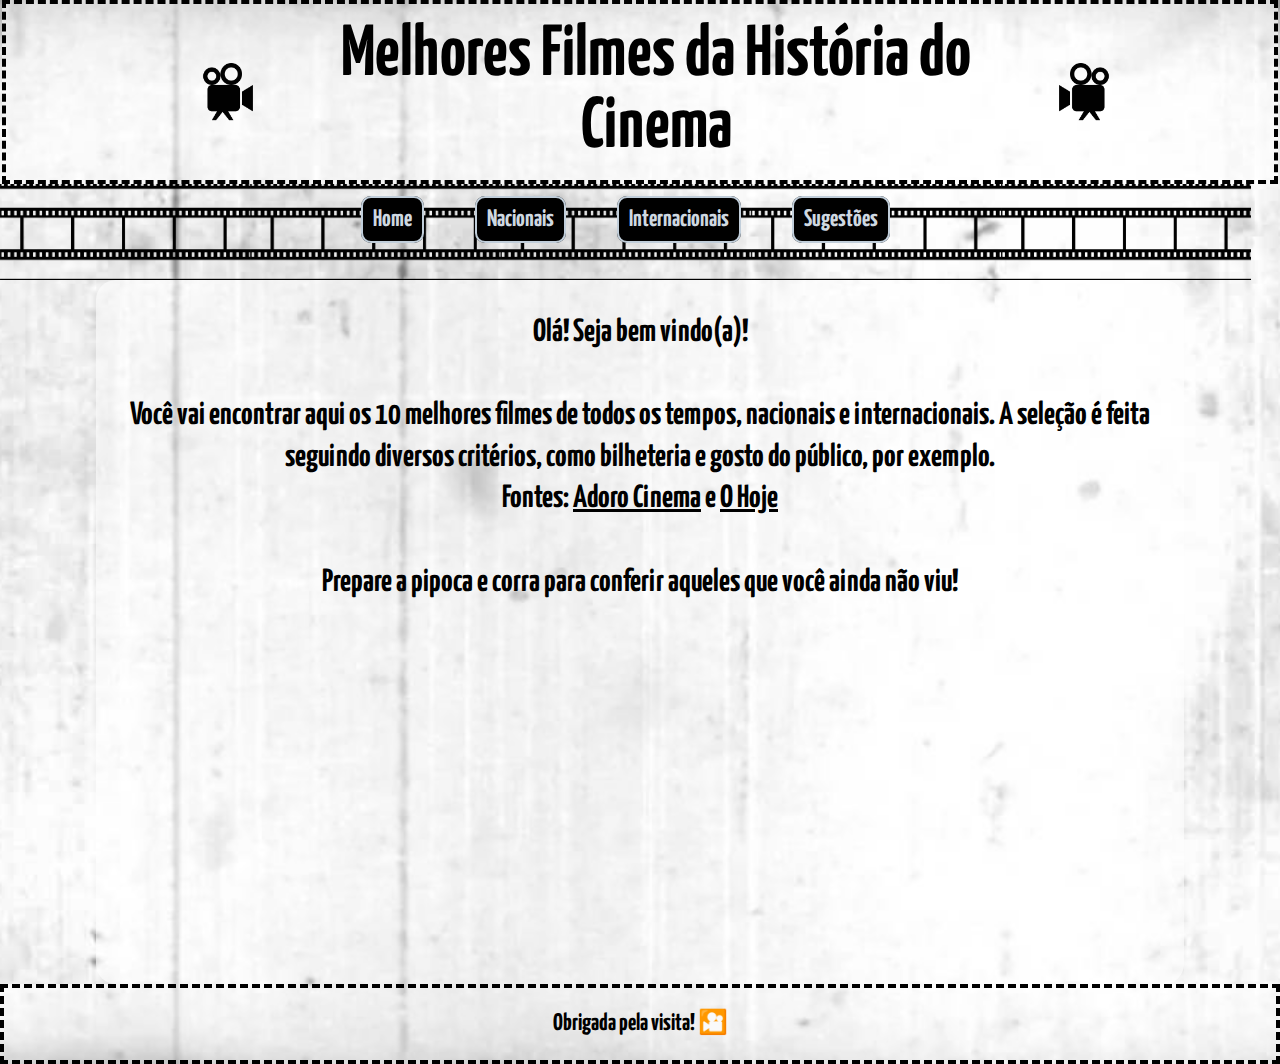
<file: index.html>
<!DOCTYPE html>
<html lang="en">

<head>
    <meta charset="UTF-8">
    <meta http-equiv="X-UA-Compatible" content="IE=edge">
    <meta name="viewport" content="width=device-width, initial-scale=1.0">
    <link rel="stylesheet" href="style/reset.css">
    <link rel="stylesheet" href="style/style.css">
    <link href="https://fonts.googleapis.com/css2?family=Comforter&family=Dancing+Script:wght@700&family=Lobster&family=Luckiest+Guy&family=Noto+Sans+SC&family=Satisfy&family=Titan+One&family=Yanone+Kaffeesatz:wght@200&display=swap" rel="stylesheet">
    <title>Melhores Filmes da História</title>
</head>


<body>
    
    <header>
        <!-- <img src="rolo_filme.png" class="rolo"> -->
        <div class="tit-principal">
            <img src="assets/camera.png" class="camera">
            <h1 class="titulo">Melhores Filmes da História do Cinema</h1>
            <img src="assets/camera.png" class="camera2">
        </div>
     </header>

     <nav>
        <ul>
            <li class="item-menu"><a href="index.html">Home</li></a>
            <li class="item-menu"><a href="nacionais.html">Nacionais</a></li>
            <li class="item-menu"><a href="internacionais.html">Internacionais</a></li>
            <li class="item-menu"><a href="sugestoes.html">Sugestões</a></li>
        </ul>
     </nav>

    <div class="conteudo">
        <h2 class="tit-home">Olá! Seja bem vindo(a)!</h2><br>
        <h3>Você vai encontrar aqui os 10 melhores filmes de todos os tempos, nacionais e internacionais.
            A seleção é feita seguindo diversos critérios, como bilheteria e gosto do público, por exemplo.
            <br>
            Fontes: <a href="https://www.adorocinema.com/filmes/melhores/pais-5028/">Adoro Cinema</a> e 
            <a href="https://ohoje.com/noticia/indicacoes/n/1458144/t/os-10-melhores-filmes-de-todos-os-tempos/">O Hoje</a>
            <br><br>
            Prepare a pipoca e corra para conferir aqueles que você ainda não viu!
        </h3>
    </div>

    <footer>
        <p class="obg">Obrigada pela visita! &#127910; </p>
        

    </footer>
</body>

</html>
</file>
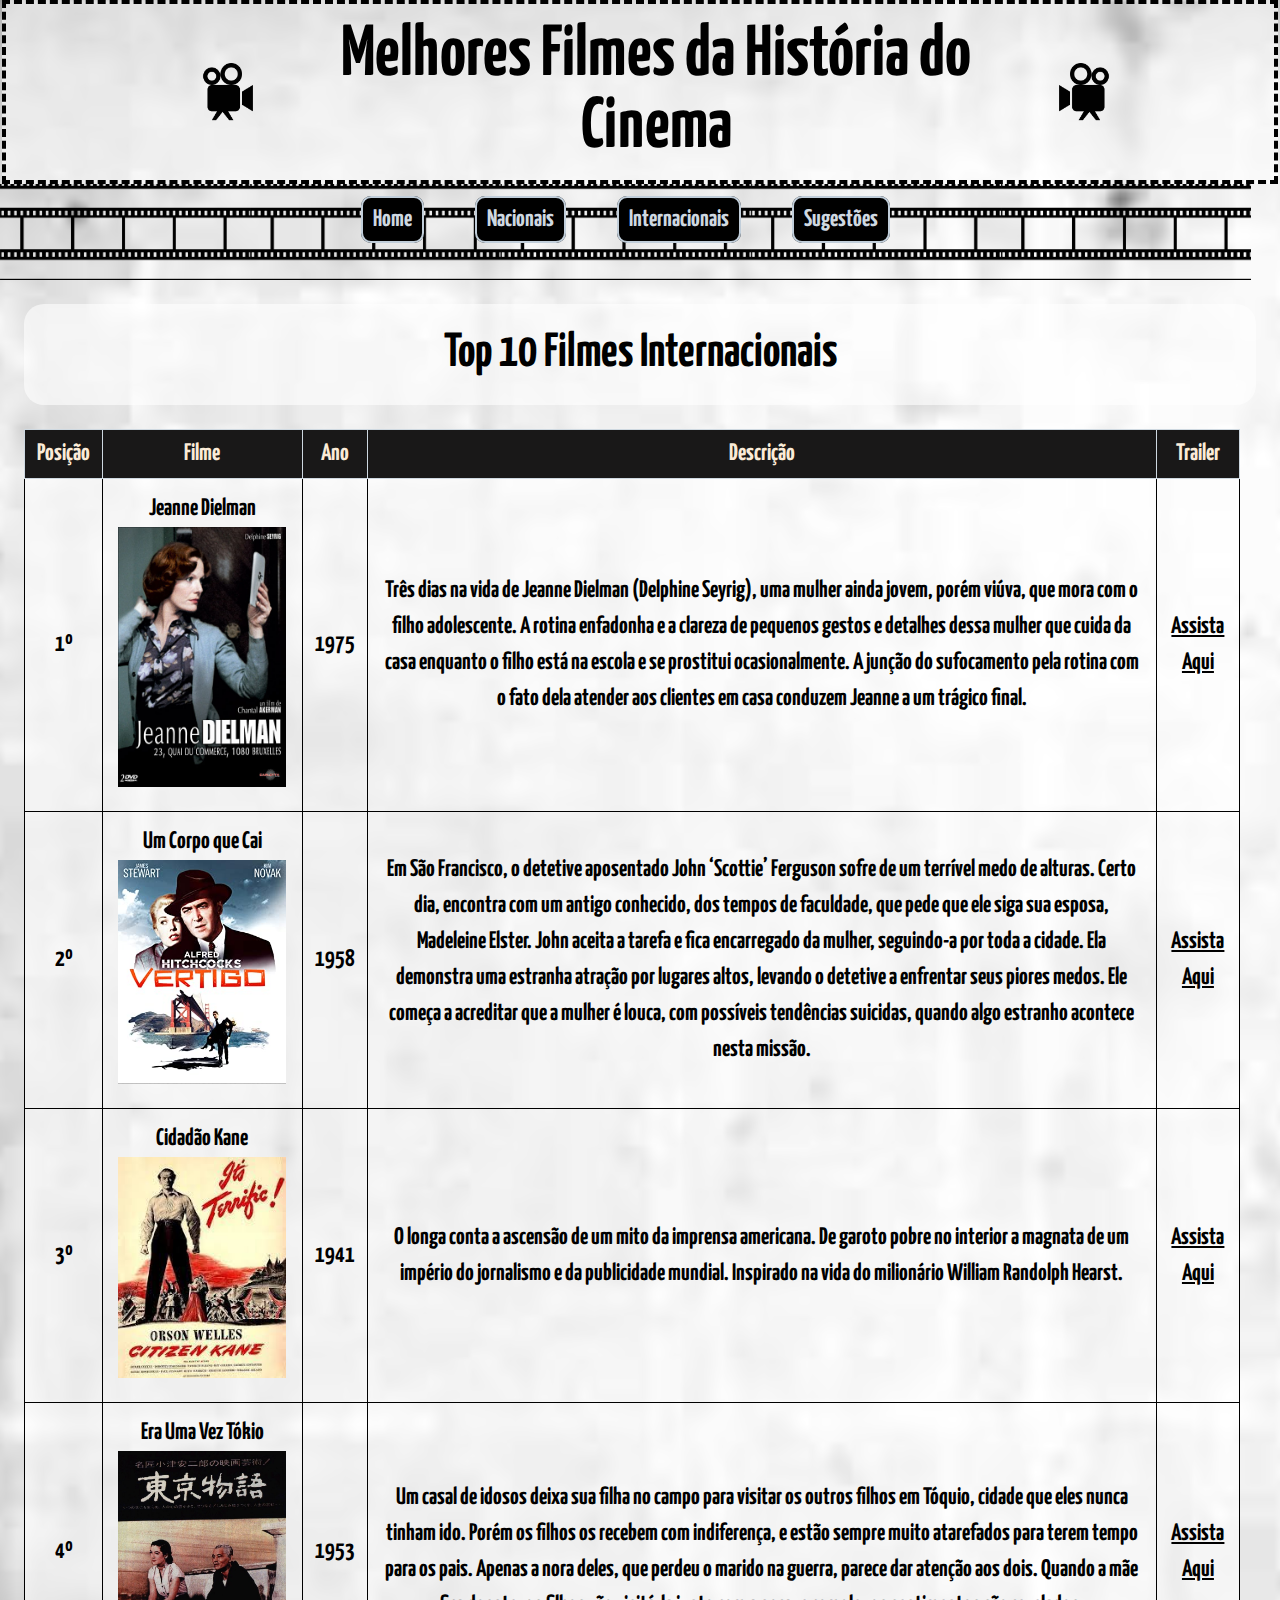
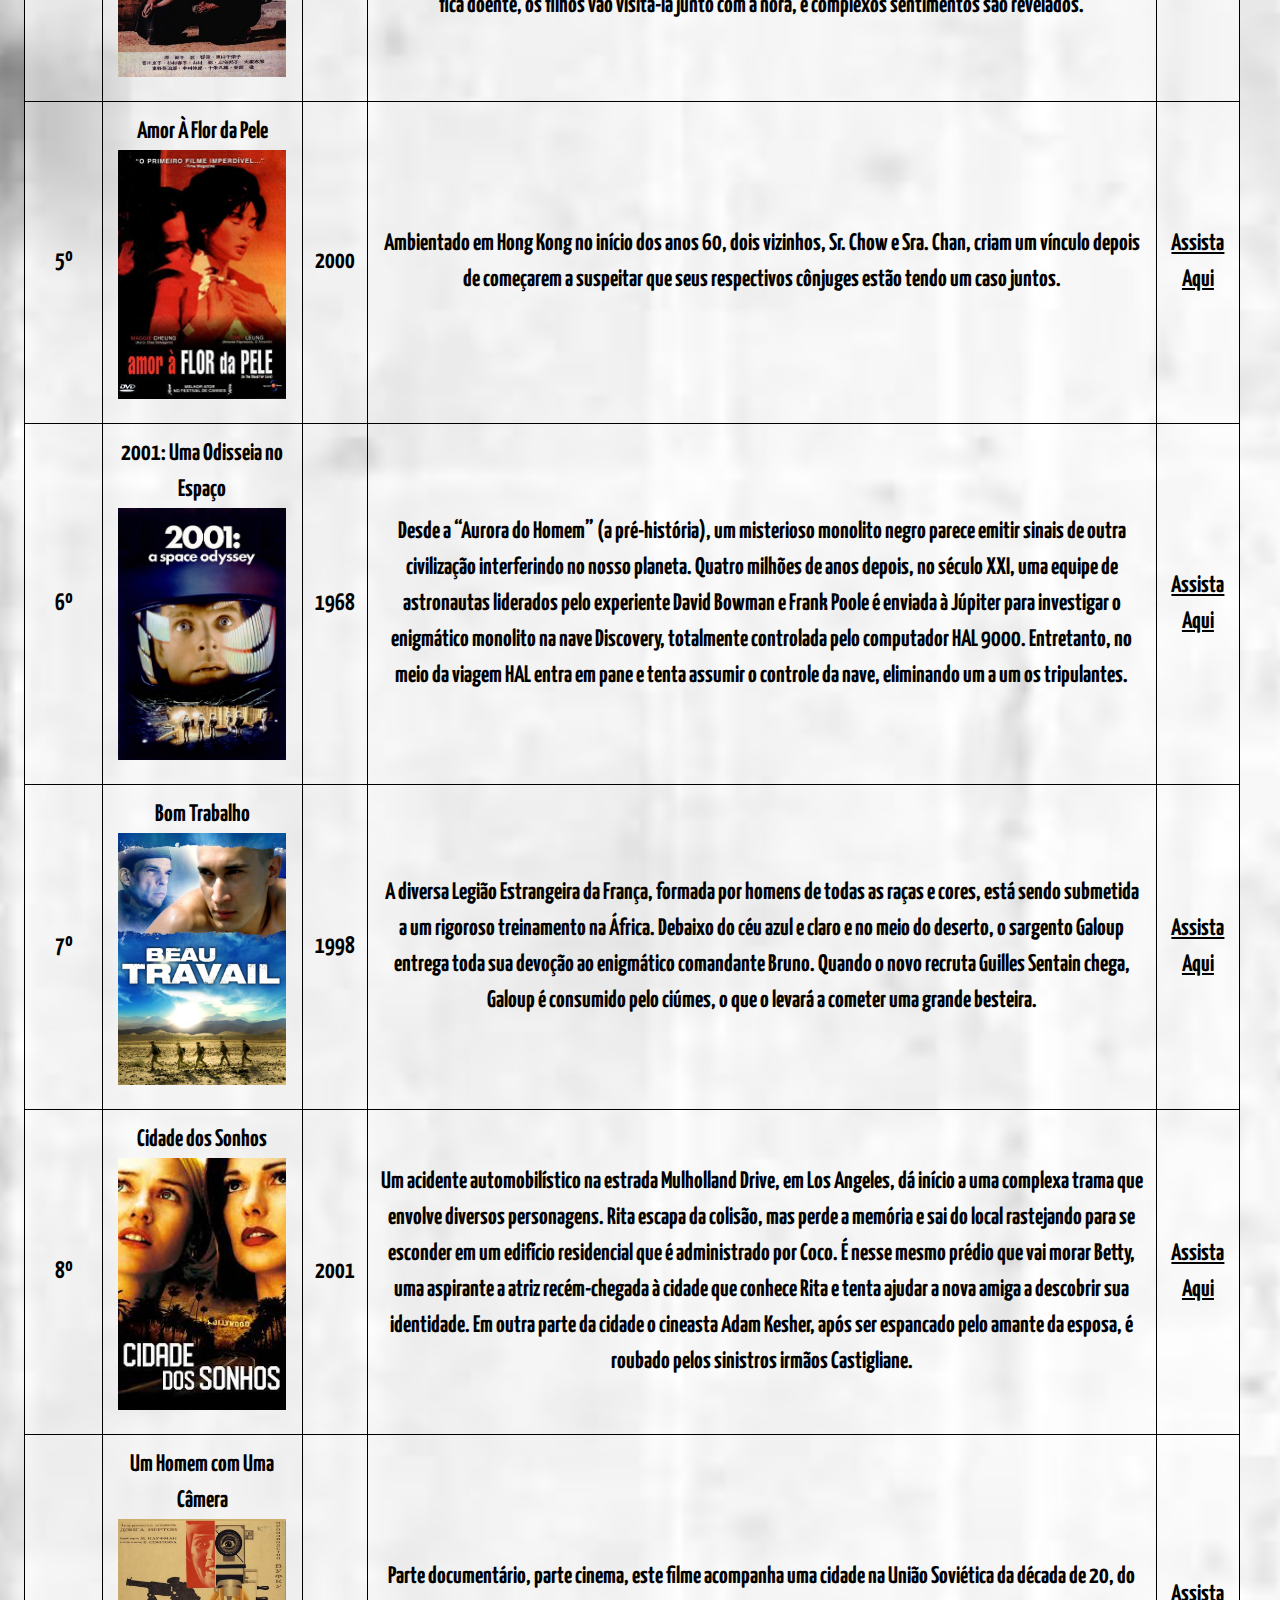
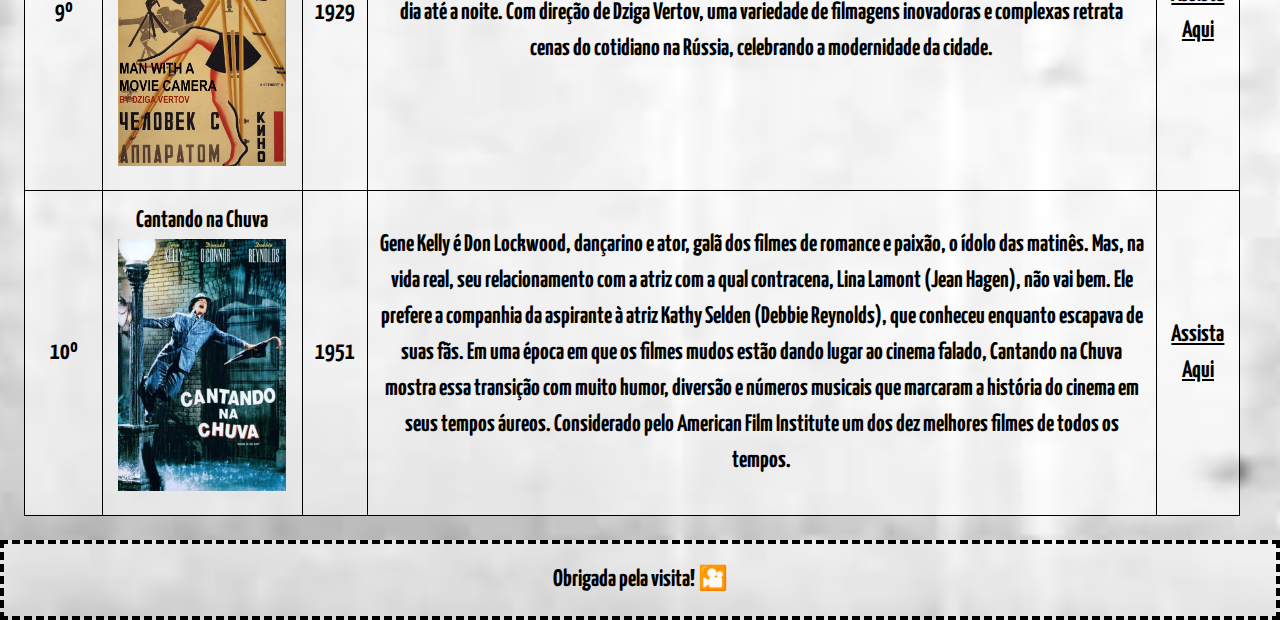
<file: internacionais.html>
<!DOCTYPE html>
<html lang="en">

<head>
    <meta charset="UTF-8">
    <meta http-equiv="X-UA-Compatible" content="IE=edge">
    <meta name="viewport" content="width=device-width, initial-scale=1.0">
    <link rel="stylesheet" href="style/reset.css">
    <link rel="stylesheet" href="style/style.css">
    <link href="https://fonts.googleapis.com/css2?family=Comforter&family=Dancing+Script:wght@700&family=Lobster&family=Luckiest+Guy&family=Noto+Sans+SC&family=Satisfy&family=Titan+One&family=Yanone+Kaffeesatz:wght@200&display=swap" rel="stylesheet">
    <title>Melhores Filmes da História - Internacionais</title>
</head>


<body>
    
    <header>
        
        <div class="tit-principal">
            <img src="assets/camera.png" class="camera">
            <h1 class="titulo">Melhores Filmes da História do Cinema</h1>
            <img src="assets/camera.png" class="camera2">
        </div>
     </header>

     <nav>
        <ul>
            <li class="item-menu"><a href="index.html">Home</li></a>
            <li class="item-menu"><a href="nacionais.html">Nacionais</a></li>
            <li class="item-menu"><a href="internacionais.html">Internacionais</a></li>
            <li class="item-menu"><a href="sugestoes.html">Sugestões</a></li>
        </ul>
     </nav>

    <div class="conteudo-nacionais">
        <h2 class="titulo-tabelas">Top 10 Filmes Internacionais</h2>

        <table>

            <tr>
                <th>Posição</th>
                <th>Filme</th>
                <th>Ano</th>
                <th>Descrição</th>
                <th>Trailer</th>
            </tr>

            <tr>
                <td>1º</td>
                <td> Jeanne Dielman <br><img src="assets/jeanne.jpg" class="miniaturas"></td>
                <td>1975</td>
                <td>Três dias na vida de Jeanne Dielman (Delphine Seyrig), uma mulher ainda jovem, porém viúva, que mora com o filho adolescente. A rotina enfadonha e a clareza de pequenos gestos e detalhes dessa mulher que cuida da casa enquanto o filho está na escola e se prostitui ocasionalmente. A junção do sufocamento pela rotina com o fato dela atender aos clientes em casa conduzem Jeanne a um trágico final.</td>
                <td><a href="https://www.youtube.com/watch?v=gXG4PG55q_Y" target="_blank">Assista Aqui</a></td>
            </tr>

            <tr>
                <td>2º</td>
                <td>Um Corpo que Cai <br><img src="assets/um-corpo.jpg" class="miniaturas"></td>
                <td>1958</td>
                <td>Em São Francisco, o detetive aposentado John ‘Scottie’ Ferguson sofre de um terrível medo de alturas. Certo dia, encontra com um antigo conhecido, dos tempos de faculdade, que pede que ele siga sua esposa, Madeleine Elster. John aceita a tarefa e fica encarregado da mulher, seguindo-a por toda a cidade. Ela demonstra uma estranha atração por lugares altos, levando o detetive a enfrentar seus piores medos. Ele começa a acreditar que a mulher é louca, com possíveis tendências suicidas, quando algo estranho acontece nesta missão.</td>
                <td><a href="https://www.youtube.com/watch?v=91ccee3DOMk" target="_blank">Assista Aqui</a></td>
            </tr>

            <tr>
                <td>3º</td>
                <td>Cidadão Kane <br><img src="assets/cidadao.jfif" class="miniaturas"></td>
                <td>1941</td>
                <td>O longa conta a ascensão de um mito da imprensa americana. De garoto pobre no interior a magnata de um império do jornalismo e da publicidade mundial. Inspirado na vida do milionário William Randolph Hearst.</td>
                <td><a href="https://www.youtube.com/watch?v=m92KNBe1Nks" target="_blank">Assista Aqui</a></td>
            </tr>

            <tr>
                <td>4º</td>
                <td>Era Uma Vez Tókio<br><img src="assets/tokio.jpeg" class="miniaturas"></td>
                <td>1953</td>
                <td>Um casal de idosos deixa sua filha no campo para visitar os outros filhos em Tóquio, cidade que eles nunca tinham ido. Porém os filhos os recebem com indiferença, e estão sempre muito atarefados para terem tempo para os pais. Apenas a nora deles, que perdeu o marido na guerra, parece dar atenção aos dois. Quando a mãe fica doente, os filhos vão visitá-la junto com a nora, e complexos sentimentos são revelados.</td>
                <td><a href="https://www.youtube.com/watch?v=okdVootHvKA" target="_blank">Assista Aqui</a></td>
            </tr>

            <tr>
                <td>5º</td>
                <td>Amor À Flor da Pele <br><img src="assets/amor.jpg" class="miniaturas"></td>
                <td>2000</td>
                <td>Ambientado em Hong Kong no início dos anos 60, dois vizinhos, Sr. Chow e Sra. Chan, criam um vínculo depois de começarem a suspeitar que seus respectivos cônjuges estão tendo um caso juntos.</td>
                <td><a href="https://www.youtube.com/watch?v=4f0QOHuVQW4" target="_blank">Assista Aqui</a></td>
            </tr>

            <tr>
                <td>6º</td>
                <td>2001: Uma Odisseia no Espaço <br><img src="assets/2001.jpg" class="miniaturas"></td>
                <td>1968</td>
                <td>Desde a “Aurora do Homem” (a pré-história), um misterioso monolito negro parece emitir sinais de outra civilização interferindo no nosso planeta. Quatro milhões de anos depois, no século XXI, uma equipe de astronautas liderados pelo experiente David Bowman e Frank Poole é enviada à Júpiter para investigar o enigmático monolito na nave Discovery, totalmente controlada pelo computador HAL 9000. Entretanto, no meio da viagem HAL entra em pane e tenta assumir o controle da nave, eliminando um a um os tripulantes.</td>
                <td><a href="https://www.youtube.com/watch?v=7E9CD3Hucws" target="_blank">Assista Aqui</a></td>
            </tr>

            <tr>
                <td>7º</td>
                <td>Bom Trabalho <br><img src="assets/bom.jpg" class="miniaturas"></td>
                <td>1998</td>
                <td>A diversa Legião Estrangeira da França, formada por homens de todas as raças e cores, está sendo submetida a um rigoroso treinamento na África. Debaixo do céu azul e claro e no meio do deserto, o sargento Galoup entrega toda sua devoção ao enigmático comandante Bruno. Quando o novo recruta Guilles Sentain chega, Galoup é consumido pelo ciúmes, o que o levará a cometer uma grande besteira.</td>
                <td><a href="https://www.youtube.com/watch?v=l3lGQ1oWm-M" target="_blank">Assista Aqui</a></td>
            </tr>

            <tr>
                <td>8º</td>
                <td>Cidade dos Sonhos <br><img src="assets/cidade-dos-sonhos.jfif" class="miniaturas"></td>
                <td>2001</td>
                <td>Um acidente automobilístico na estrada Mulholland Drive, em Los Angeles, dá início a uma complexa trama que envolve diversos personagens. Rita escapa da colisão, mas perde a memória e sai do local rastejando para se esconder em um edifício residencial que é administrado por Coco. É nesse mesmo prédio que vai morar Betty, uma aspirante a atriz recém-chegada à cidade que conhece Rita e tenta ajudar a nova amiga a descobrir sua identidade. Em outra parte da cidade o cineasta Adam Kesher, após ser espancado pelo amante da esposa, é roubado pelos sinistros irmãos Castigliane. </td>
                <td><a href="https://www.youtube.com/watch?v=adCEuXANKbc" target="_blank">Assista Aqui</a></td>
            </tr>

            <tr>
                <td>9º</td>
                <td>Um Homem com Uma Câmera <br><img src="assets/um-homem.jpg" class="miniaturas"></td>
                <td>1929</td>
                <td>Parte documentário, parte cinema, este filme acompanha uma cidade na União Soviética da década de 20, do dia até a noite. Com direção de Dziga Vertov, uma variedade de filmagens inovadoras e complexas retrata cenas do cotidiano na Rússia, celebrando a modernidade da cidade.  </td>
                <td><a href="https://www.youtube.com/watch?v=l0BAPcd8Xcs" target="_blank">Assista Aqui</a></td>
            </tr>

            <tr>
                <td>10º</td>
                <td>Cantando na Chuva<br><img src="assets/cantando.jpg" class="miniaturas"></td>
                <td>1951</td>
                <td>Gene Kelly é Don Lockwood, dançarino e ator, galã dos filmes de romance e paixão, o ídolo das matinês. Mas, na vida real, seu relacionamento com a atriz com a qual contracena, Lina Lamont (Jean Hagen), não vai bem. Ele prefere a companhia da aspirante à atriz Kathy Selden (Debbie Reynolds), que conheceu enquanto escapava de suas fãs. Em uma época em que os filmes mudos estão dando lugar ao cinema falado, Cantando na Chuva mostra essa transição com muito humor, diversão e números musicais que marcaram a história do cinema em seus tempos áureos. Considerado pelo American Film Institute um dos dez melhores filmes de todos os tempos.</td>
                <td><a href="https://www.youtube.com/watch?v=s7z_NgOTQu8" target="_blank">Assista Aqui</a></td>
            </tr>

            


        </table>
    </div>

    <footer>
        <p class="obg">Obrigada pela visita! &#127910; </p>
       

    </footer>
</body>

</html>
</file>
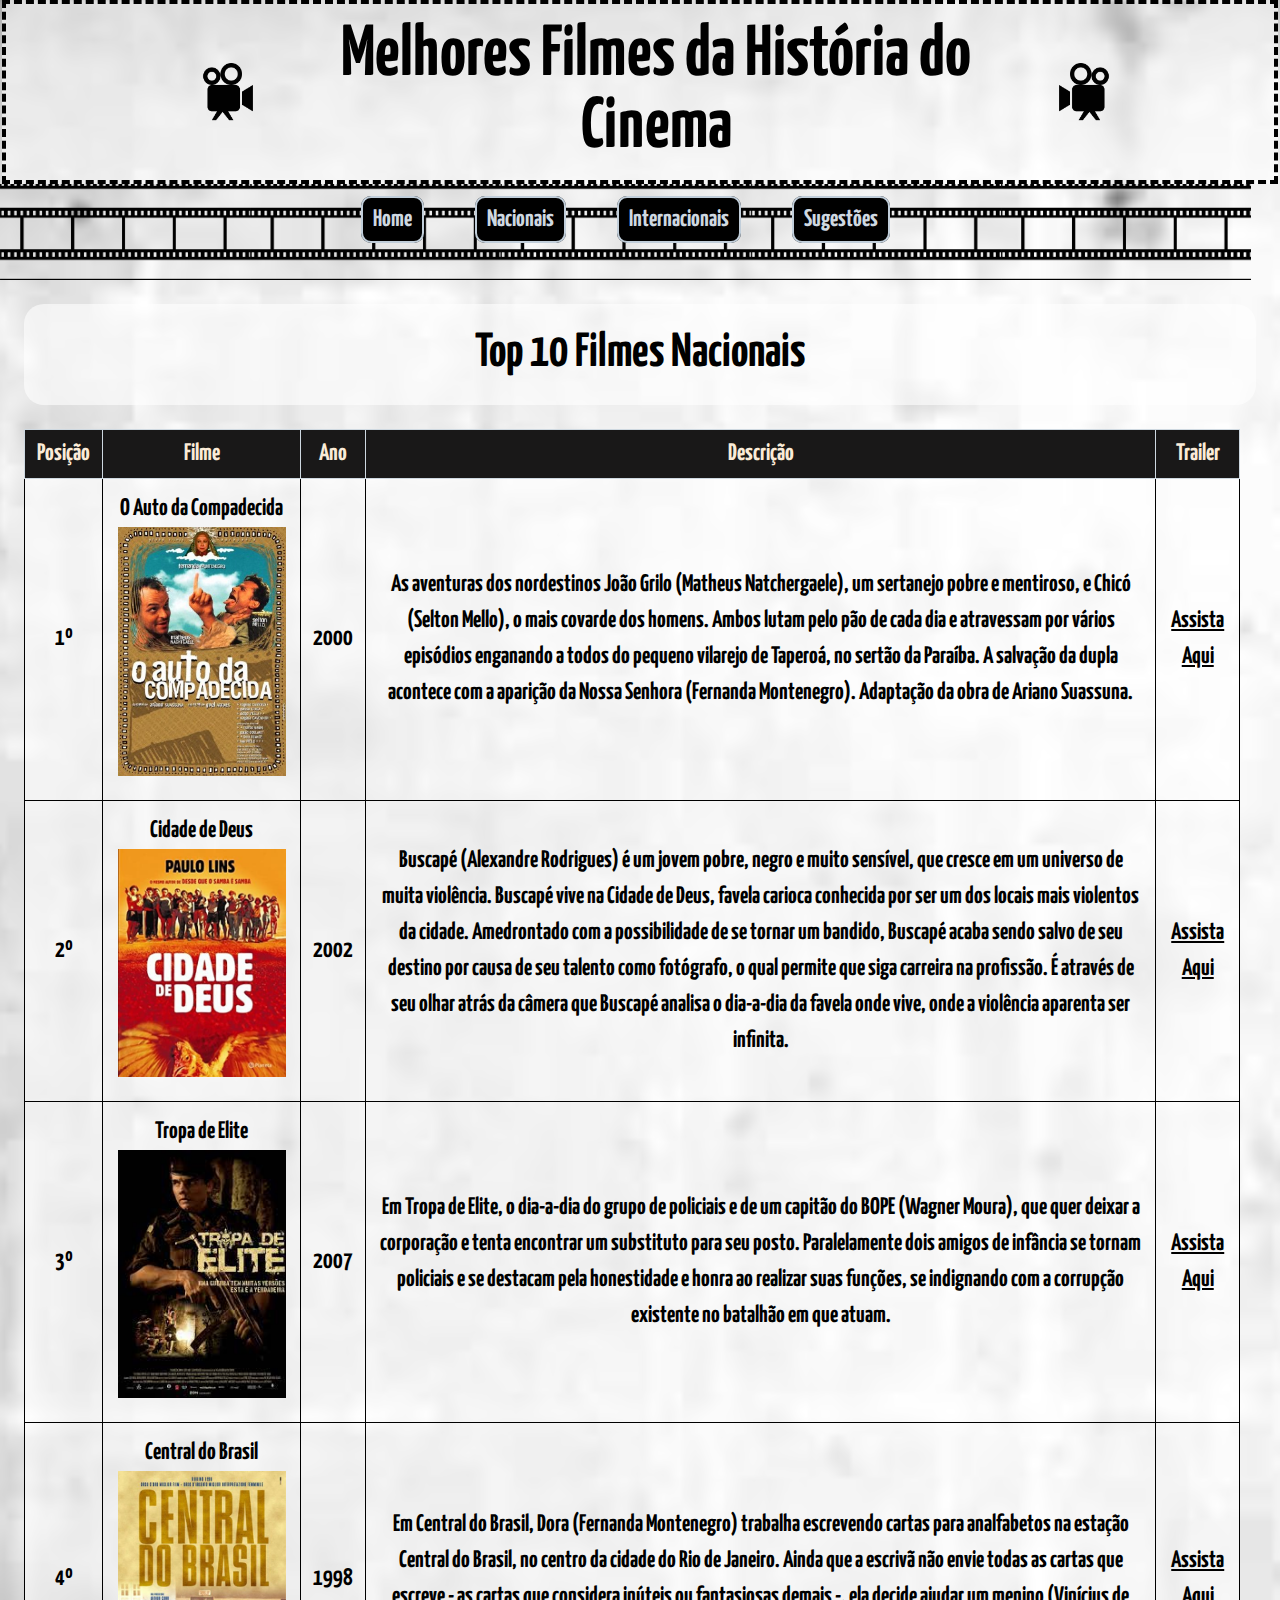
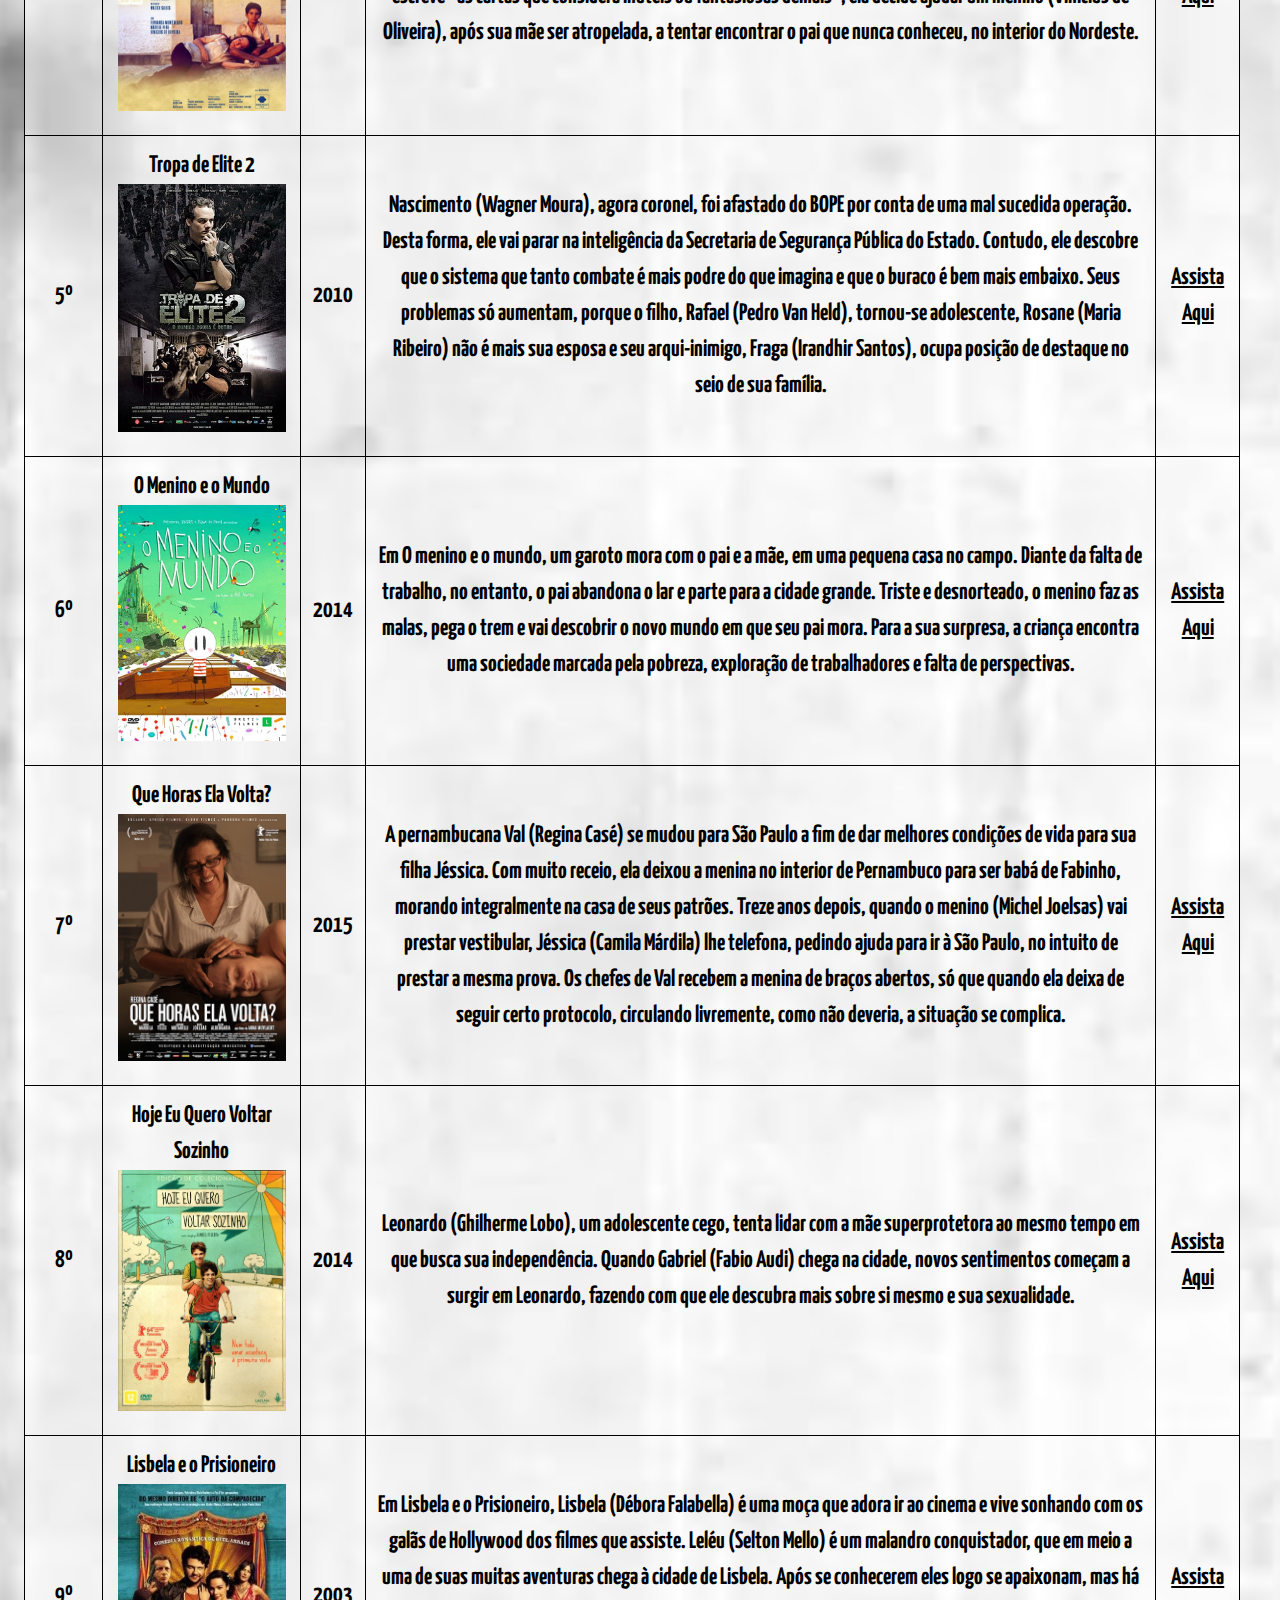
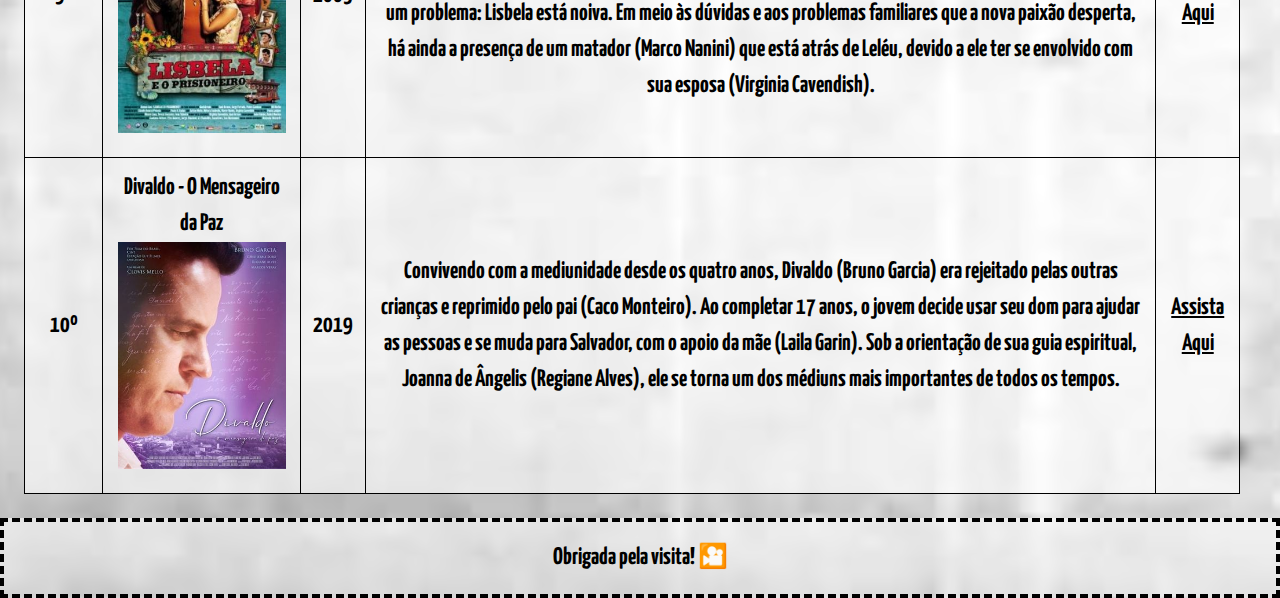
<file: nacionais.html>
<!DOCTYPE html>
<html lang="en">

<head>
    <meta charset="UTF-8">
    <meta http-equiv="X-UA-Compatible" content="IE=edge">
    <meta name="viewport" content="width=device-width, initial-scale=1.0">
    <link rel="stylesheet" href="style/reset.css">
    <link rel="stylesheet" href="style/style.css">
    <link href="https://fonts.googleapis.com/css2?family=Comforter&family=Dancing+Script:wght@700&family=Lobster&family=Luckiest+Guy&family=Noto+Sans+SC&family=Satisfy&family=Titan+One&family=Yanone+Kaffeesatz:wght@200&display=swap" rel="stylesheet">
    <title>Melhores Filmes da História - Nacionais</title>
</head>


<body>
    
    <header>
        
        <div class="tit-principal">
            <img src="assets/camera.png" class="camera">
            <h1 class="titulo">Melhores Filmes da História do Cinema</h1>
            <img src="assets/camera.png" class="camera2">
        </div>
     </header>

     <nav>
        <ul>
            <li class="item-menu"><a href="index.html">Home</a></li>
            <li class="item-menu"><a href="nacionais.html">Nacionais</a></li>
            <li class="item-menu"><a href="internacionais.html">Internacionais</a></li>
            <li class="item-menu"><a href="sugestoes.html">Sugestões</a></li>
        </ul>
     </nav>

    <div class="conteudo-nacionais">
        <h2 class="titulo-tabelas">Top 10 Filmes Nacionais</h2>

        <table>

            <tr>
                <th>Posição</th>
                <th>Filme</th>
                <th>Ano</th>
                <th>Descrição</th>
                <th>Trailer</th>
            </tr>

            <tr>
                <td>1º</td>
                <td>O Auto da Compadecida <br><img src="assets/o-auto.jpg" class="miniaturas"></td>
                <td>2000</td>
                <td>As aventuras dos nordestinos João Grilo (Matheus Natchergaele), um sertanejo pobre e mentiroso, e Chicó (Selton Mello), o mais covarde dos homens. Ambos lutam pelo pão de cada dia e atravessam por vários episódios enganando a todos do pequeno vilarejo de Taperoá, no sertão da Paraíba. A salvação da dupla acontece com a aparição da Nossa Senhora (Fernanda Montenegro). Adaptação da obra de Ariano Suassuna.</td>
                <td><a href="https://www.youtube.com/watch?v=XPuMu_ENzlg" target="_blank">Assista Aqui</a></td>
            </tr>

            <tr>
                <td>2º</td>
                <td>Cidade de Deus <br><img src="assets/cidade.jpg" class="miniaturas"></td>
                <td>2002</td>
                <td>Buscapé (Alexandre Rodrigues) é um jovem pobre, negro e muito sensível, que cresce em um universo de muita violência. Buscapé vive na Cidade de Deus, favela carioca conhecida por ser um dos locais mais violentos da cidade. Amedrontado com a possibilidade de se tornar um bandido, Buscapé acaba sendo salvo de seu destino por causa de seu talento como fotógrafo, o qual permite que siga carreira na profissão. É através de seu olhar atrás da câmera que Buscapé analisa o dia-a-dia da favela onde vive, onde a violência aparenta ser infinita.</td>
                <td><a href="https://www.youtube.com/watch?v=fZJUKixyeXM" target="_blank">Assista Aqui</a></td>
            </tr>

           

            <tr>
                <td>3º</td>
                <td>Tropa de Elite <br><img src="assets/tropa.jfif" class="miniaturas"></td>
                <td>2007</td>
                <td>Em Tropa de Elite, o dia-a-dia do grupo de policiais e de um capitão do BOPE (Wagner Moura), que quer deixar a corporação e tenta encontrar um substituto para seu posto. Paralelamente dois amigos de infância se tornam policiais e se destacam pela honestidade e honra ao realizar suas funções, se indignando com a corrupção existente no batalhão em que atuam.</td>
                <td><a href="https://www.youtube.com/watch?v=uZBiNJQxtGw" target="_blank">Assista Aqui</a></td>
            </tr>

            <tr>
                <td>4º</td>
                <td>Central do Brasil <br><img src="assets/central.jpg" class="miniaturas"></td>
                <td>1998</td>
                <td>Em Central do Brasil, Dora (Fernanda Montenegro) trabalha escrevendo cartas para analfabetos na estação Central do Brasil, no centro da cidade do Rio de Janeiro. Ainda que a escrivã não envie todas as cartas que escreve - as cartas que considera inúteis ou fantasiosas demais -, ela decide ajudar um menino (Vinícius de Oliveira), após sua mãe ser atropelada, a tentar encontrar o pai que nunca conheceu, no interior do Nordeste.</td>
                <td><a href="https://www.youtube.com/watch?v=JSWgOhRjJmo" target="_blank">Assista Aqui</a></td>
            </tr>

            <tr>
                <td>5º</td>
                <td>Tropa de Elite 2 <br><img src="assets/tropa2.jpg" class="miniaturas"></td>
                <td>2010</td>
                <td>Nascimento (Wagner Moura), agora coronel, foi afastado do BOPE por conta de uma mal sucedida operação. Desta forma, ele vai parar na inteligência da Secretaria de Segurança Pública do Estado. Contudo, ele descobre que o sistema que tanto combate é mais podre do que imagina e que o buraco é bem mais embaixo. Seus problemas só aumentam, porque o filho, Rafael (Pedro Van Held), tornou-se adolescente, Rosane (Maria Ribeiro) não é mais sua esposa e seu arqui-inimigo, Fraga (Irandhir Santos), ocupa posição de destaque no seio de sua família.</td>
                <td><a href="https://www.youtube.com/watch?v=-JbE6rjjyD8" target="_blank">Assista Aqui</a></td>
            </tr>

            <tr>
                <td>6º</td>
                <td>O Menino e o Mundo <br><img src="assets/o-menino.jpg" class="miniaturas"></td>
                <td>2014</td>
                <td>Em O menino e o mundo, um garoto mora com o pai e a mãe, em uma pequena casa no campo. Diante da falta de trabalho, no entanto, o pai abandona o lar e parte para a cidade grande. Triste e desnorteado, o menino faz as malas, pega o trem e vai descobrir o novo mundo em que seu pai mora. Para a sua surpresa, a criança encontra uma sociedade marcada pela pobreza, exploração de trabalhadores e falta de perspectivas. </td>
                <td><a href="https://www.youtube.com/watch?v=Th0NihA2q-Q" target="_blank">Assista Aqui</a></td>
            </tr>

            <tr>
                <td>7º</td>
                <td>Que Horas Ela Volta? <br><img src="assets/que-horas.jpg" class="miniaturas"></td>
                <td>2015</td>
                <td>A pernambucana Val (Regina Casé) se mudou para São Paulo a fim de dar melhores condições de vida para sua filha Jéssica. Com muito receio, ela deixou a menina no interior de Pernambuco para ser babá de Fabinho, morando integralmente na casa de seus patrões. Treze anos depois, quando o menino (Michel Joelsas) vai prestar vestibular, Jéssica (Camila Márdila) lhe telefona, pedindo ajuda para ir à São Paulo, no intuito de prestar a mesma prova. Os chefes de Val recebem a menina de braços abertos, só que quando ela deixa de seguir certo protocolo, circulando livremente, como não deveria, a situação se complica. </td>
                <td><a href="https://www.youtube.com/watch?v=Dffs46VCJ_g" target="_blank">Assista Aqui</a></td>
            </tr>

            <tr>
                <td>8º</td>
                <td>Hoje Eu Quero Voltar Sozinho <br><img src="assets/hoje.jfif" class="miniaturas"></td>
                <td>2014</td>
                <td>Leonardo (Ghilherme Lobo), um adolescente cego, tenta lidar com a mãe superprotetora ao mesmo tempo em que busca sua independência. Quando Gabriel (Fabio Audi) chega na cidade, novos sentimentos começam a surgir em Leonardo, fazendo com que ele descubra mais sobre si mesmo e sua sexualidade.  </td>
                <td><a href="https://www.youtube.com/watch?v=nLlvQ7sbUTY" target="_blank">Assista Aqui</a></td>
            </tr>

            <tr>
                <td>9º</td>
                <td>Lisbela e o Prisioneiro <br><img src="assets/lisbela.jpg" class="miniaturas"></td>
                <td>2003</td>
                <td>Em Lisbela e o Prisioneiro, Lisbela (Débora Falabella) é uma moça que adora ir ao cinema e vive sonhando com os galãs de Hollywood dos filmes que assiste. Leléu (Selton Mello) é um malandro conquistador, que em meio a uma de suas muitas aventuras chega à cidade de Lisbela. Após se conhecerem eles logo se apaixonam, mas há um problema: Lisbela está noiva. Em meio às dúvidas e aos problemas familiares que a nova paixão desperta, há ainda a presença de um matador (Marco Nanini) que está atrás de Leléu, devido a ele ter se envolvido com sua esposa (Virginia Cavendish).  </td>
                <td><a href="https://www.youtube.com/watch?v=OmpH88PF2ms" target="_blank">Assista Aqui</a></td>
            </tr>

            <tr>
                <td>10º</td>
                <td>Divaldo - O Mensageiro da Paz <br><img src="assets/divaldo.jpg" class="miniaturas"></td>
                <td>2019</td>
                <td>Convivendo com a mediunidade desde os quatro anos, Divaldo (Bruno Garcia) era rejeitado pelas outras crianças e reprimido pelo pai (Caco Monteiro). Ao completar 17 anos, o jovem decide usar seu dom para ajudar as pessoas e se muda para Salvador, com o apoio da mãe (Laila Garin). Sob a orientação de sua guia espiritual, Joanna de Ângelis (Regiane Alves), ele se torna um dos médiuns mais importantes de todos os tempos.  </td>
                <td><a href="https://www.youtube.com/watch?v=ipCUG6jmFb8" target="_blank">Assista Aqui</a></td>
            </tr>

            


        </table>
    </div>

    <footer>
        <p class="obg">Obrigada pela visita! &#127910; </p>
        

    </footer>
</body>

</html>
</file>
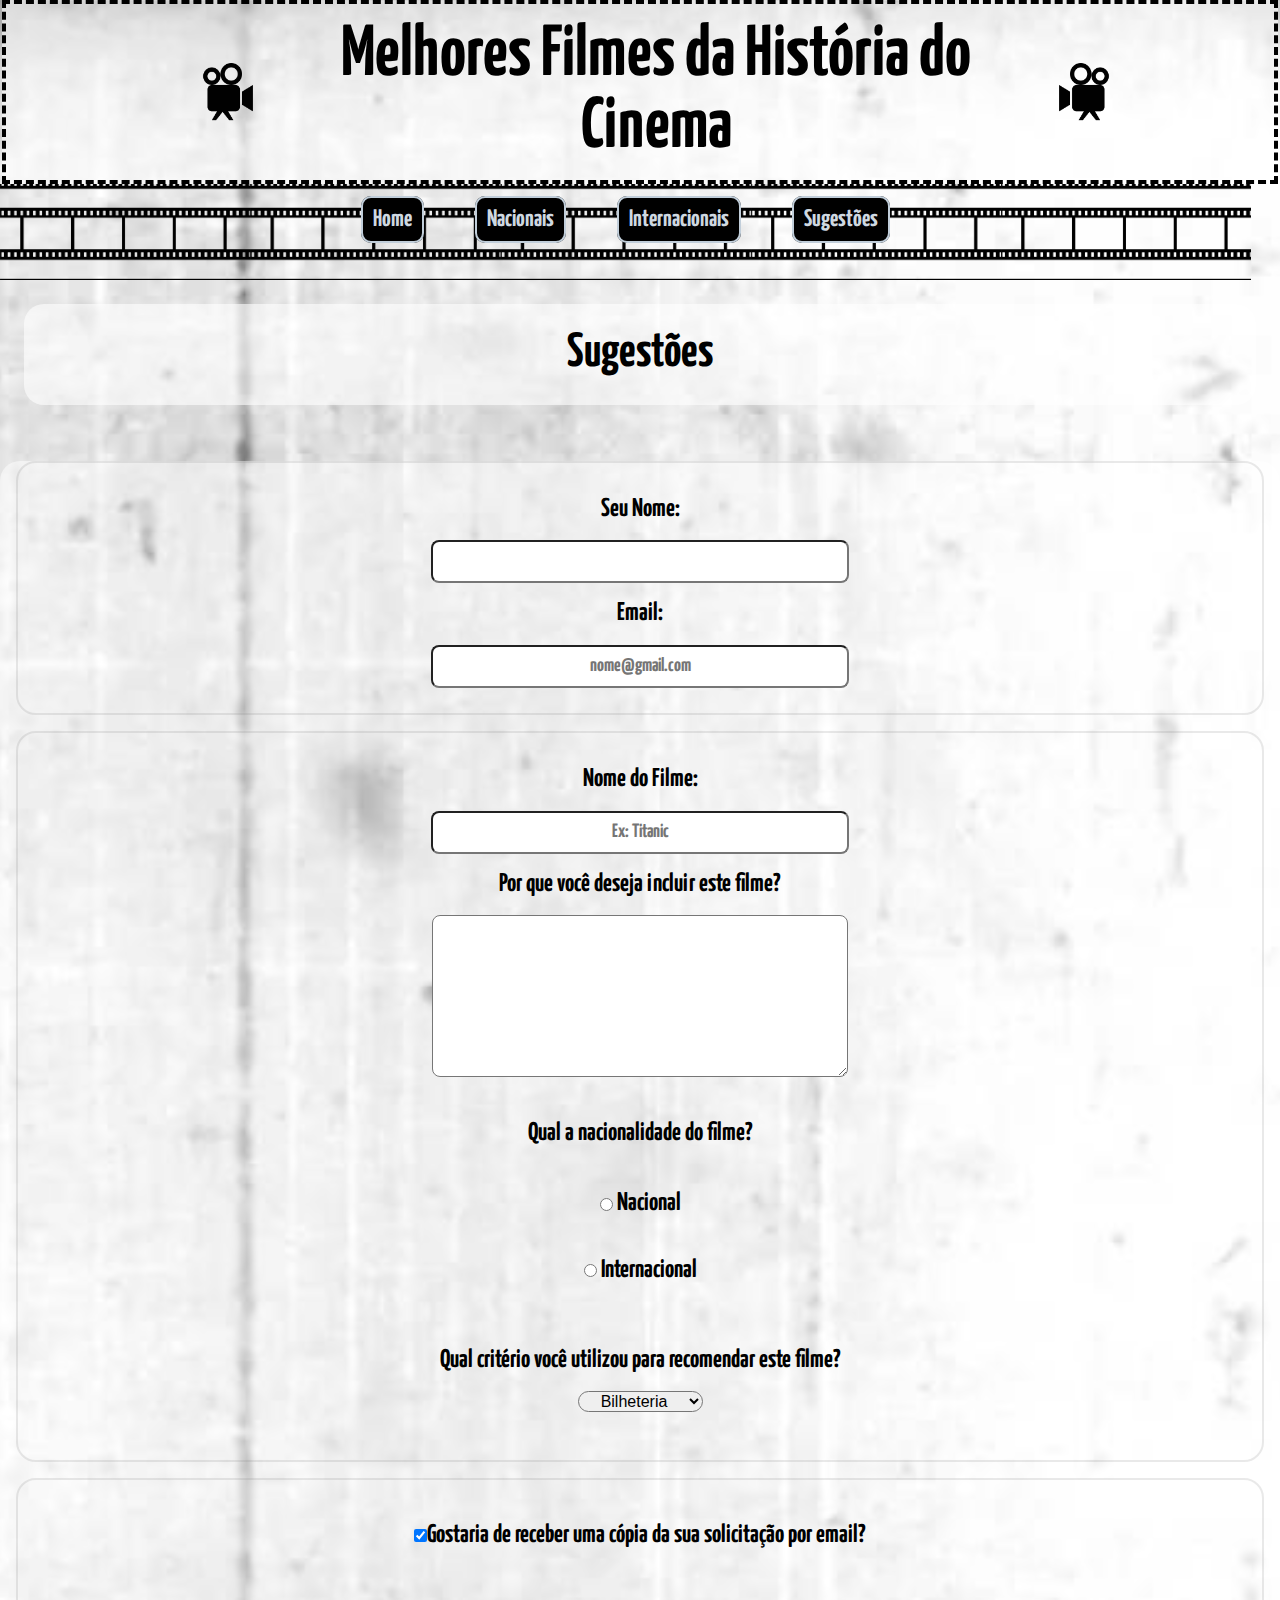
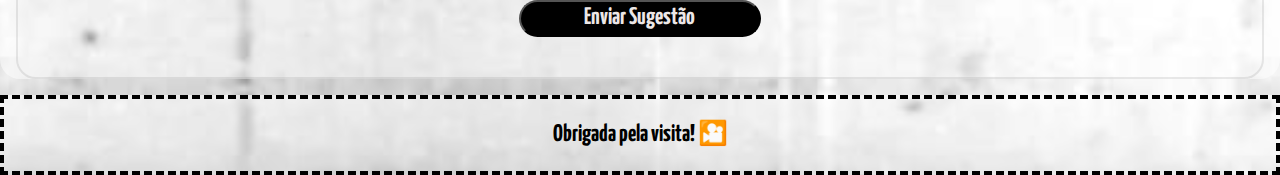
<file: sugestoes.html>
<!DOCTYPE html>
<html lang="en">

<head>
    <meta charset="UTF-8">
    <meta http-equiv="X-UA-Compatible" content="IE=edge">
    <meta name="viewport" content="width=device-width, initial-scale=1.0">
    <link rel="stylesheet" href="style/reset.css">
    <link rel="stylesheet" href="style/style.css">
    <link href="https://fonts.googleapis.com/css2?family=Comforter&family=Dancing+Script:wght@700&family=Lobster&family=Luckiest+Guy&family=Noto+Sans+SC&family=Satisfy&family=Titan+One&family=Yanone+Kaffeesatz:wght@200&display=swap" rel="stylesheet">
    <title>Melhores Filmes da História - Sugestões</title>
</head>


<body>
    
    <header>
       
        <div class="tit-principal">
            <img src="assets/camera.png" class="camera">
            <h1 class="titulo">Melhores Filmes da História do Cinema</h1>
            <img src="assets/camera.png" class="camera2">
        </div>
     </header>

     <nav>
        <ul>
            <li class="item-menu"><a href="index.html">Home</li></a>
            <li class="item-menu"><a href="nacionais.html">Nacionais</a></li>
            <li class="item-menu"><a href="internacionais.html">Internacionais</a></li>
            <li class="item-menu"><a href="sugestoes.html">Sugestões</a></li>
        </ul>
     </nav>

    <div >
        <h2 class="titulo-tabelas">Sugestões</h2><br>

        <form>

            <fieldset class="info-pessoal">
                <label for="nome">Seu Nome:</label>
                <input type="text" id="nome" class="input-padrao" required>

                <label for="email">Email:</label>
                <input type="email" id="email" class="input-padrao" required placeholder="nome@gmail.com">
            </fieldset>


            <fieldset class="info-filme">
                <label for="filme">Nome do Filme:</label>
                <input type="text" id="filme" class="input-padrao" required placeholder="Ex: Titanic">

                

                <label for="mensagem">Por que você deseja incluir este filme?</label>
                <textarea cols="70" rows="10" id="mensagem" class="input-padrao" required></textarea>
                <br><br>
            <fieldset >
                <legend>Qual a nacionalidade do filme?</legend>
                <label for="radio-nac"><input type="radio" name="nacionalidade" value="nacional" id="radio-nac"> Nacional</label>
                <label for="radio-int"><input type="radio" name="nacionalidade" value="internacional" id="radio-int"> Internacional</label>
            </fieldset>
            <br><br>
                
            <fieldset >
                <legend>Qual critério você utilizou para recomendar este filme?</legend>
                <select>
                    <option>Bilheteria</option>
                    <option>Premiação</option>
                    <option>Gosto Popular</option>
                </select>
            </fieldset>
            <br><br>
           
            </fieldset>
            
            <fieldset class="enviar">
                <label class="checkbox"><input type="checkbox" checked>Gostaria de receber uma cópia da sua solicitação por email?</label>

                <input type="submit" value="Enviar Sugestão" class="btn-enviar">
            </fieldset>

           
        </form>
        
    </div>

    <footer>
        <p class="obg">Obrigada pela visita! &#127910; </p>
        

    </footer>
</body>

</html>
</file>
<file: style/style.css>
body{
    background-image: url('background.jpg');
    background-size: cover;
    background-position: center;
  

    
}
header{
    margin:0 auto;
    font-weight: bold;
    font-family: 'Yanone Kaffeesatz', sans-serif;
    border: 4px dashed black;
    background-color: rgba(255,255,255,0.6);
    width:99%;
    
}


.titulo{
    text-align: center;
    font-weight: bolder;
    font-size: 4.5em;
    display: inline-block;
    margin: auto;
    width: 60%;
    vertical-align: middle;
}

.camera, .camera2{
    width:4.5%;
    display: inline-block;
    text-align: center;
    margin:1em;
    vertical-align:middle;
}

.camera2{
    transform: scaleX(-1);
}


.tit-principal{
    text-align: center;
    margin:1em 1em;
    width:100%;

}

nav{
    /*background-color: black;*/
    color:rgb(193, 206, 218);
    font-weight: bold;
    font-family: 'Yanone Kaffeesatz', sans-serif;
    font-size:1.5em;
    margin:0;
    padding:1em;
    text-align: center;
    width:94%;
    height:2em;
    background-image: url('rolo_filme.png');
    background-position: center;
    background-size: 20%;
    
}
nav li{
    display:inline;
    border:2px solid;
    border-radius:10px;
    padding:10px;
    margin:1em;
    background-color: black;
}

nav li:hover{
    background-color: rgb(206, 216, 224);
    color:black;
    cursor:pointer;

}

ul li a{
    text-decoration: none;
    color:rgb(206, 216, 224);
}

ul li a:hover{
    text-decoration: none;
    color:black;
}

a{
    color:black;
}

.conteudo{
    
    font-weight: bold;
    font-family: 'Yanone Kaffeesatz', sans-serif;
    background-color: rgba(255,255,255,0.6);
    border-radius: 20px;
    text-align: center;
    font-size:2em;
    margin:auto;
    line-height: 1.3em;
    padding:1em;
    width:80%;
    height:20em;


}

.conteudo a{
    color:black;
    font-weight: bold;
}

footer{
    bottom:0;
    border: 4px dashed black;
    background-color: rgba(255,255,255,0.6);
    margin:auto;
    font-weight: bold;
    font-family: 'Yanone Kaffeesatz', sans-serif;

   
}

.obg{
    margin:1em;
    font-weight: bold;
    font-family: 'Yanone Kaffeesatz', sans-serif;
    font-size:1.5em;
    text-align: center;
}


/*nacionais e internacionais*/

.titulo-tabelas{
    font-family: 'Yanone Kaffeesatz', sans-serif;
    background-color: rgba(255,255,255,0.6);
    border-radius: 20px;
    text-align: center;
    font-size:3em;
    margin:0.5em 0.5em;
    line-height: 1.3em;
    padding:0.4em;
    font-weight: bolder;
}


table{
    text-align: center;
    font-family: 'Yanone Kaffeesatz', sans-serif;
    font-size:1.5em;
    font-weight: bold;
    margin:1em;
    width:95%;

}

th{
    font-weight: bold;
    background-color: rgb(25, 24, 24);
    color:antiquewhite;
    padding:0.5em;
    border:1px solid rgb(206, 216, 224);
    margin:1em;
}

td{
    font-weight: bold;
    background-color:rgba(255,255,255,0.6) ;
    padding:0.5em;
    border:1px solid rgb(0, 0, 0);
    line-height: 1.5em;
    vertical-align:middle;
}

.miniaturas{
    width:7em;
}

.miniaturas:hover{
    width:15em;
    
}


/*Formulario*/


form{
    background-color: rgba(255, 255, 255, 0.512);
    font-weight: bolder;
    border-radius: 20px;
}
.input-padrao {
	display:block;
	padding: 10px 25px;
	width: 30%;
    text-align: center;
    
}

form input{
    font-size:1.2em;
}

form label{
    display: block;
}

form label, form input, form legend, form textarea, .info-filme, .btn-enviar, .enviar{
    text-align: center;
    margin: 0.5em auto;
    font-weight: bold;
    padding:0.2em;
    font-family: 'Yanone Kaffeesatz', sans-serif;
    border-radius: 8px;
}

form legend, label{
    font-size:1.6em;
    text-align: center;
    border-radius: 20px;
}

form select{
    font-size: 1em;
    text-align: center;
    border-radius: 20px;
}

.info-pessoal{
    margin: 1em;
    border:2px solid rgba(128, 128, 128, 0.178);
    padding:1em;
    border-radius:20px;
}

.info-filme{
    margin: 1em;
    border:2px solid rgba(128, 128, 128, 0.178);
    padding:1em;
    border-radius:20px;
}

.enviar{
    margin: 1em;
    border:2px solid rgba(128, 128, 128, 0.178);
    padding:1em;
    border-radius:20px;
}

.btn-enviar{
    border-radius:20px;
    width:20%;
    background-color: black;
    color:rgb(236, 231, 231);
    padding: 4em auto;
    font-size:1.5em;
    margin:1em auto;
}

/*tela celular*/

@media screen and (max-width: 767px){


    .titulo{
        font-size: 2em;
    }


    .tit-principal{
        width:100%;
    }

    header{
        width:98%;
    }

    .camera, .camera2{
        width:5%;
        height: 5%;
    }

    nav {
        font-size: 1em;
        margin: auto;
        padding: 2px;
        width: 98%;
    }

    nav li {
        border: 1px solid;
        padding: 5px;
        margin: auto;
    }

    ul{
        margin:5px auto;
    }

    .conteudo{
        font-size:1em;
    }

    .footer{
        position:fixed;
    }

    .obg{
        font-size:1em;
    }

    .titulo-tabelas{
        font-size:1.5em;
    }

    table {
        font-size: 1em;
        margin: 0.5em;
        width: 95%;
        
    }

    table td, table th {
        height: auto;
        width: auto;
        font-size: 0.9em;
    }

      table thead {
            float: left;
        }

       

    form label, for input, form legend{
        font-size:1em;
    }

    .input-padrao {
        padding: 5px 30px;
        width: 40%;
    }

    .btn-enviar {
        width: 55%;
        margin: 1em auto;
        font-size:0.9em;
    }

   

}
</file>
